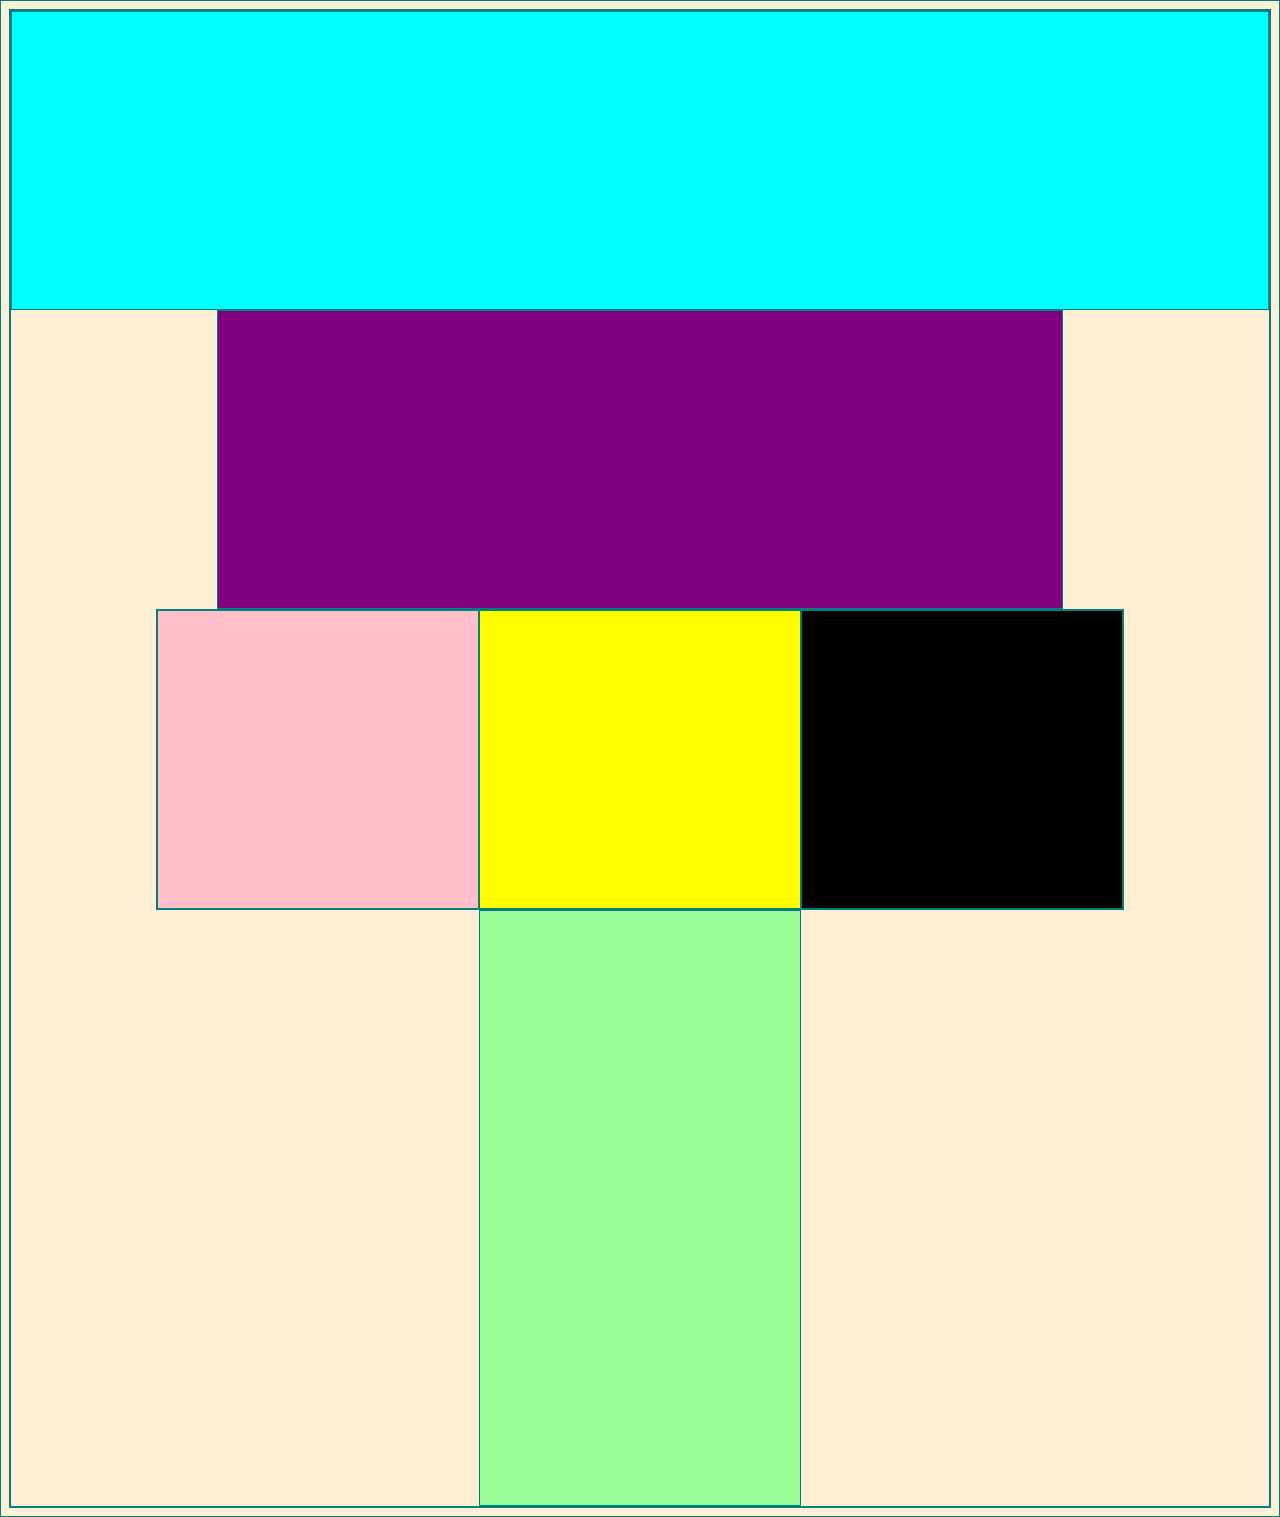
<file: medial-queries2/index.html>
<!DOCTYPE html>
<html lang="en" dir="ltr">
  <head>
    <meta charset="utf-8">
    <title>Media Queries 2</title>
    <link rel="stylesheet" href="main.css">
  </head>
  <body>
    <div class="container">
      <div class="a"></div>
      <div class="b"></div>
      <div class="wrapper">
        <div class="c"></div>
        <div class="d"></div>
        <div class="e"></div>
      </div>
      <div class="f"></div>
    </div>
  </body>
</html>
</file>
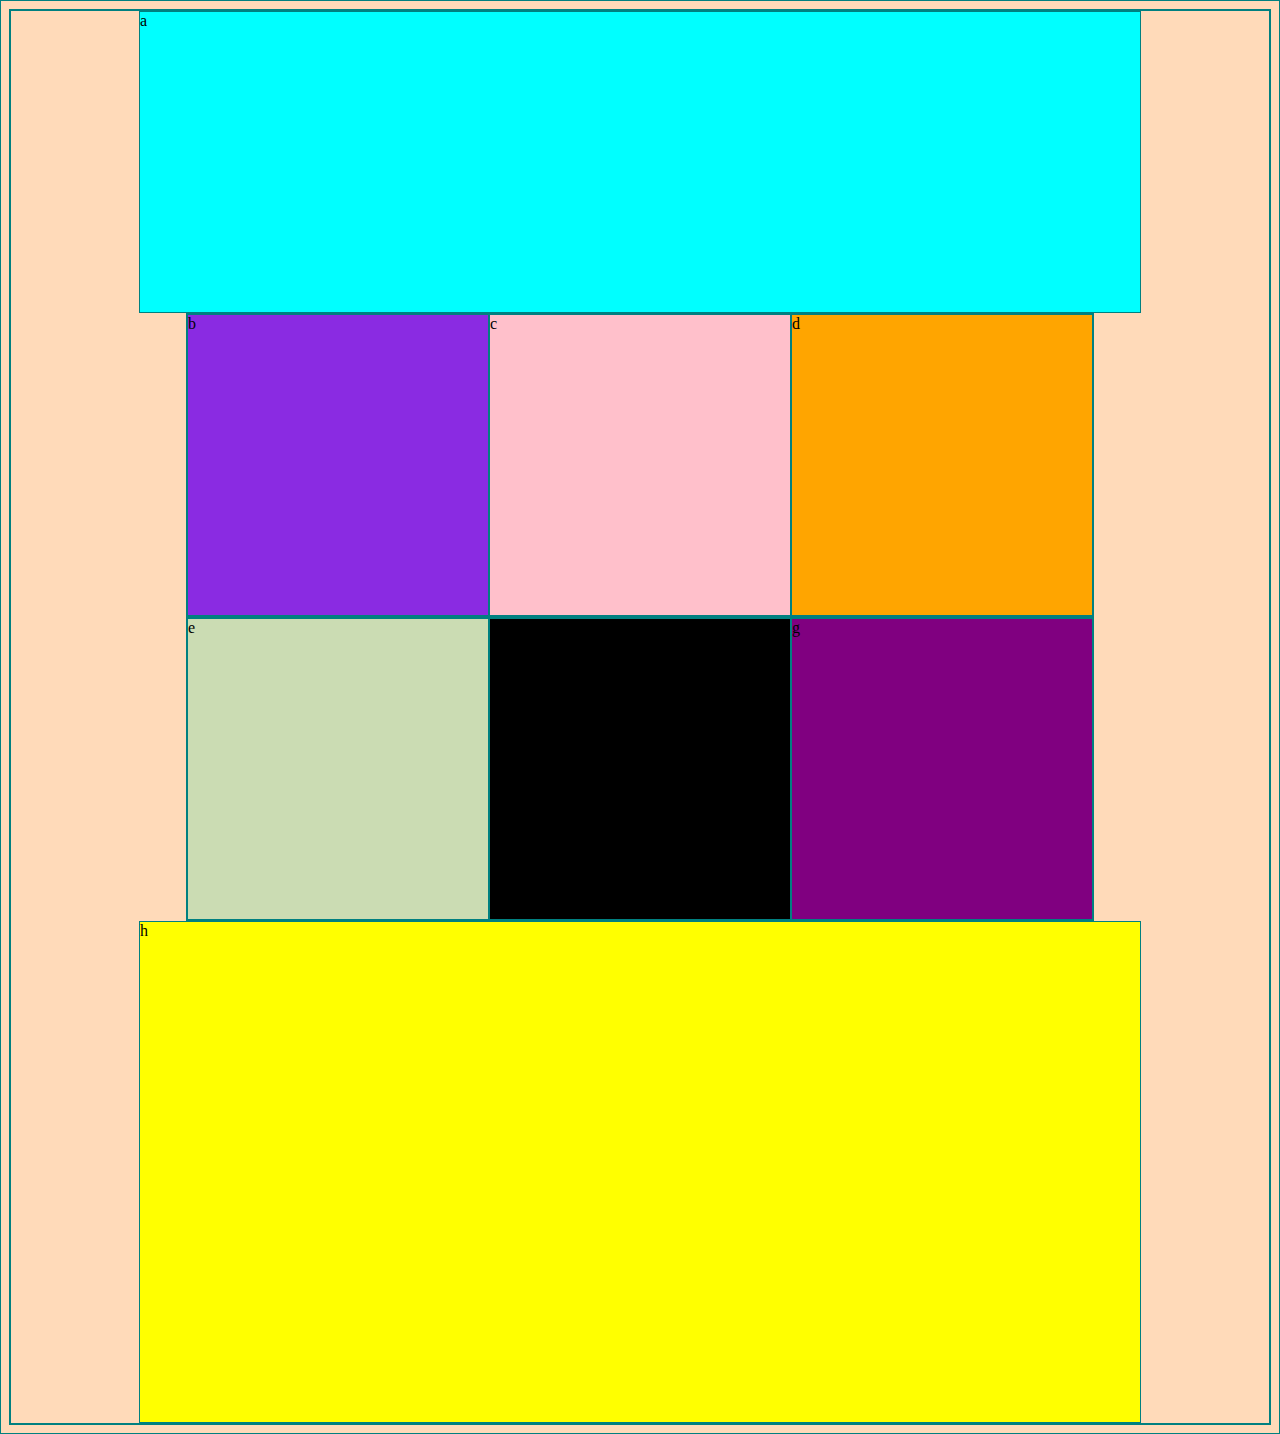
<file: medial-queries3/index.html>
<!DOCTYPE html>
<html lang="en" dir="ltr">
  <head>
    <meta charset="utf-8">
    <title>Media Queries 3</title>
    <link rel="stylesheet" href="main.css">
  </head>
  <body>
    <div class="container">
      <div class="a">a</div>
      <div class="wrapper-1">
        <div class="b">b</div>
        <div class="c">c</div>
        <div class="d">d</div>
      </div>
      <div class="wrapper-2">
        <div class="e">e</div>
        <div class="f">f</div>
        <div class="g">g</div>
      </div>
      <div class="h">h</div>
    </div>
  </body>
</html>
</file>
<file: medial-queries2/main.css>
body {
  background: papayawhip;
}

*{
  border: 1px solid teal;
}

.container{
  display: flex;
  flex-direction: column;
  justify-content: center;
}

.wrapper{
  display: flex;
  flex-direction: row;
  justify-content: space-around;
}

.a{
  background-color: aqua;
  height: 200px;
  width: 1000px;
}

.b{
  background-color: purple;
  height: 500px;
  width: 1000px;
}

.c{
  display: inline-flex;
  background-color: pink;
  height: 150px;
  width: 150px;
}

.d{
  display: inline-flex;
  background-color: yellow;
  height: 150px;
  width: 150px;
}

.e{
  display: inline-flex;
  background-color: black;
  height: 150px;
  width: 150px;
}

.f{
  background-color: palegreen;
  height: 200px;
  width: 1000px;
}

@media (min-width:600px){
  .container{
    flex-direction: row;
    flex-wrap: wrap;
  }
  .a{
    height: 33vh;
    width: 100vw;
  }
  .b{
    height: 33vh;
    width: 66vw;
  }
  .c,.d,.e{
    height: 33vh;
    width: 25vw;
  }
  .f{
    height: 66vh;
    width: 25vw;
  }
}
</file>
<file: medial-queries3/main.css>
body {
  background: peachpuff;
}

*{
  border: solid 1px teal;
}

.container {
  display: flex;
  flex-direction: column;
  justify-content: center;
}

.wrapper-1{
  display: flex;
  flex-direction: row;
}

.wrapper-2{
  display: flex;
  flex-direction: row;  
}

.a{
  width: 1000px;
  height: 150px;
  background-color: aqua;
}

.b{
  width: 300px;
  height: 300px;
  background-color: blueviolet;
}

.c{
  width: 300px;
  height: 300px;
  background-color: pink;
}

.d{
  width: 300px;
  height: 300px;
  background-color: orange;
}

.e{
  width: 300px;
  height: 300px;
  background-color: rgba(43, 226, 162, 0.244);
}

.f{
  width: 300px;
  height: 300px;
  background-color: black;
}

.g{
  width: 300px;
  height: 300px;
  background-color: purple;
}

.h{
  width: 1000px;
  height: 500px;
  background-color: yellow;
}

@media(min-width:600px){
  .container{
    flex-wrap: wrap;
    flex-direction: row;
  }
  .a{
    height: 300px;
  }
}
</file>
